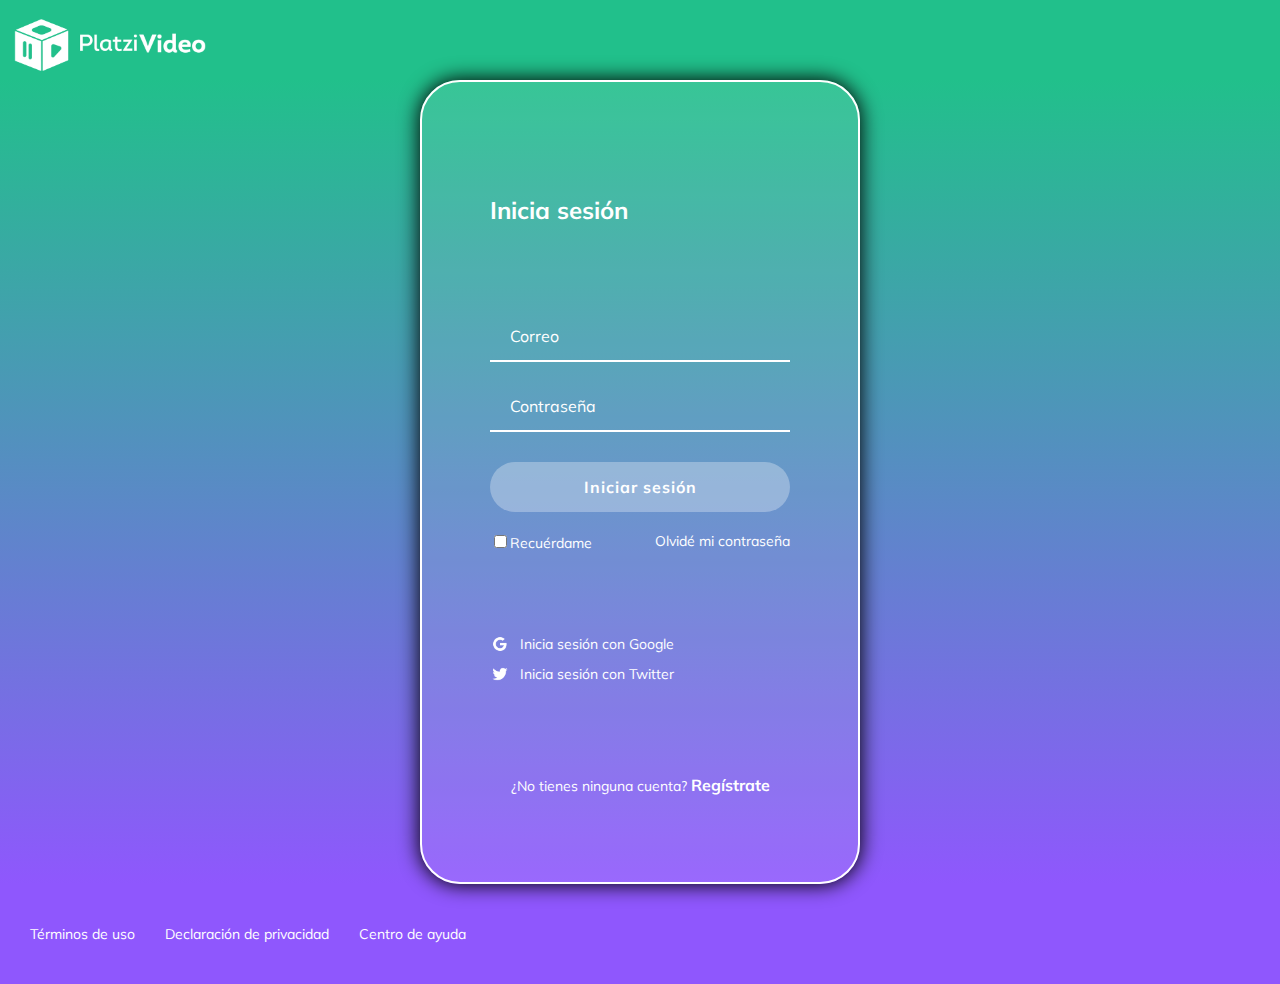
<file: inicio_sesion.html>
<html lang="en">
<head>
    <meta charset="UTF-8">
    <meta name="viewport" content="width=device-width, initial-scale=1.0">
    <title>Platzi Video</title>
    <link href="https://fonts.googleapis.com/css?family=Muli&display=swap" rel="stylesheet">
    <link rel="stylesheet" href="css/styles_login.css">
</head>
<body>

    <header class="header">
        <img class="header__img" src="images/logo.png" alt="logo">
    </header>
    <section class="login">
        <div class="login__container">
            <h2>Inicia sesión</h2>
            <form class="login__container--form">
                <input class="input" type="text" placeholder="Correo">
                <input class="input" type="password" placeholder="Contraseña">
                <button class="button">Iniciar sesión</button>
                <div class="login__container--remember-me">
                    <label>
                        <input type="checkbox" name="" id="cbox1" value="checkbox">Recuérdame
                    </label>
                    <a href="#">Olvidé mi contraseña</a>
                </div>
            </form>
            <div class="login__container--social-media">
                <div><img src="images/google-icon.png" alt="Google">Inicia sesión con Google</div>
                <div><img src="images/twitter-icon.png" alt="Twitter">Inicia sesión con Twitter</div>
            </div>
            <p class="login__container--register">¿No tienes ninguna cuenta? <a href="#">Regístrate</a> </p>
        </div>
    </section>
    <footer class="footer">
        <a href="#">Términos de uso</a>
        <a href="#">Declaración de privacidad</a>
        <a href="#">Centro de ayuda</a>
    </footer>
    
</body>
</html>
</file>
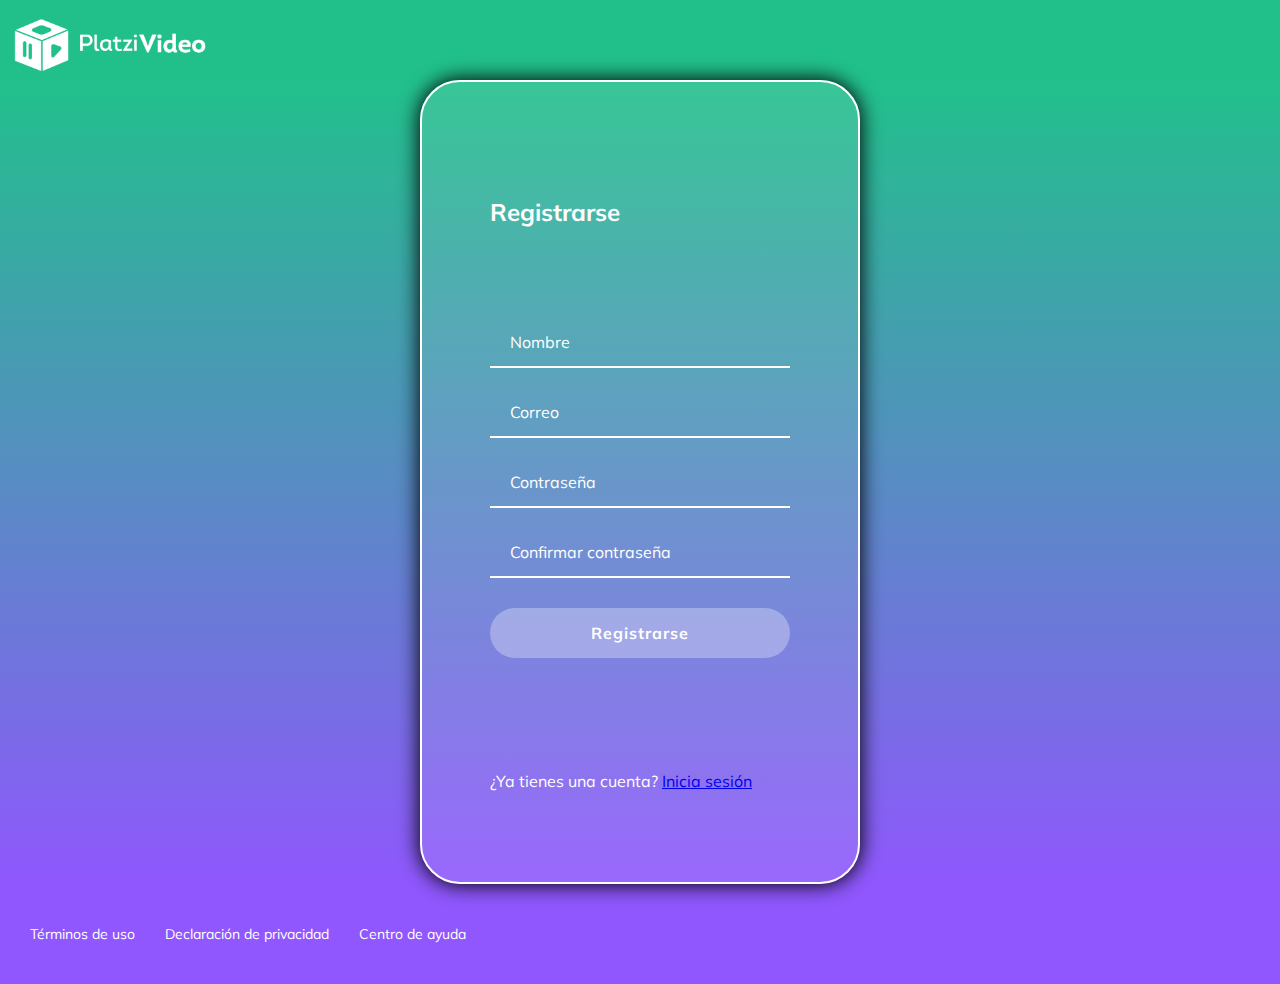
<file: registrarse.html>
<html lang="en">

<head>
    <meta charset="UTF-8">
    <meta name="viewport" content="width=device-width, initial-scale=1.0">
    <title>Platzi Video</title>
    <link href="https://fonts.googleapis.com/css?family=Muli&display=swap" rel="stylesheet">
    <link rel="stylesheet" href="css/styles_login.css">
</head>

<body>

    <header class="header">
        <img class="header__img" src="images/logo.png" alt="logo">
    </header>
    <section class="login">
        <div class="login__container">
            <h2>Registrarse</h2>
            <form class="login__container--form">
                <input class="input" type="text" placeholder="Nombre" required>
                <input class="input" type="text" placeholder="Correo" required>
                <input class="input" type="password" placeholder="Contraseña" required>
                <input class="input" type="password" placeholder="Confirmar contraseña" required>
                <button class="button">Registrarse</button>
            </form>
            <p class="login__container--inicio-sesion">¿Ya tienes una cuenta? <a href="#">Inicia sesión</a> </p>
        </div>
    </section>
    <footer class="footer">
        <a href="#">Términos de uso</a>
        <a href="#">Declaración de privacidad</a>
        <a href="#">Centro de ayuda</a>
    </footer>

</body>

</html>
</file>
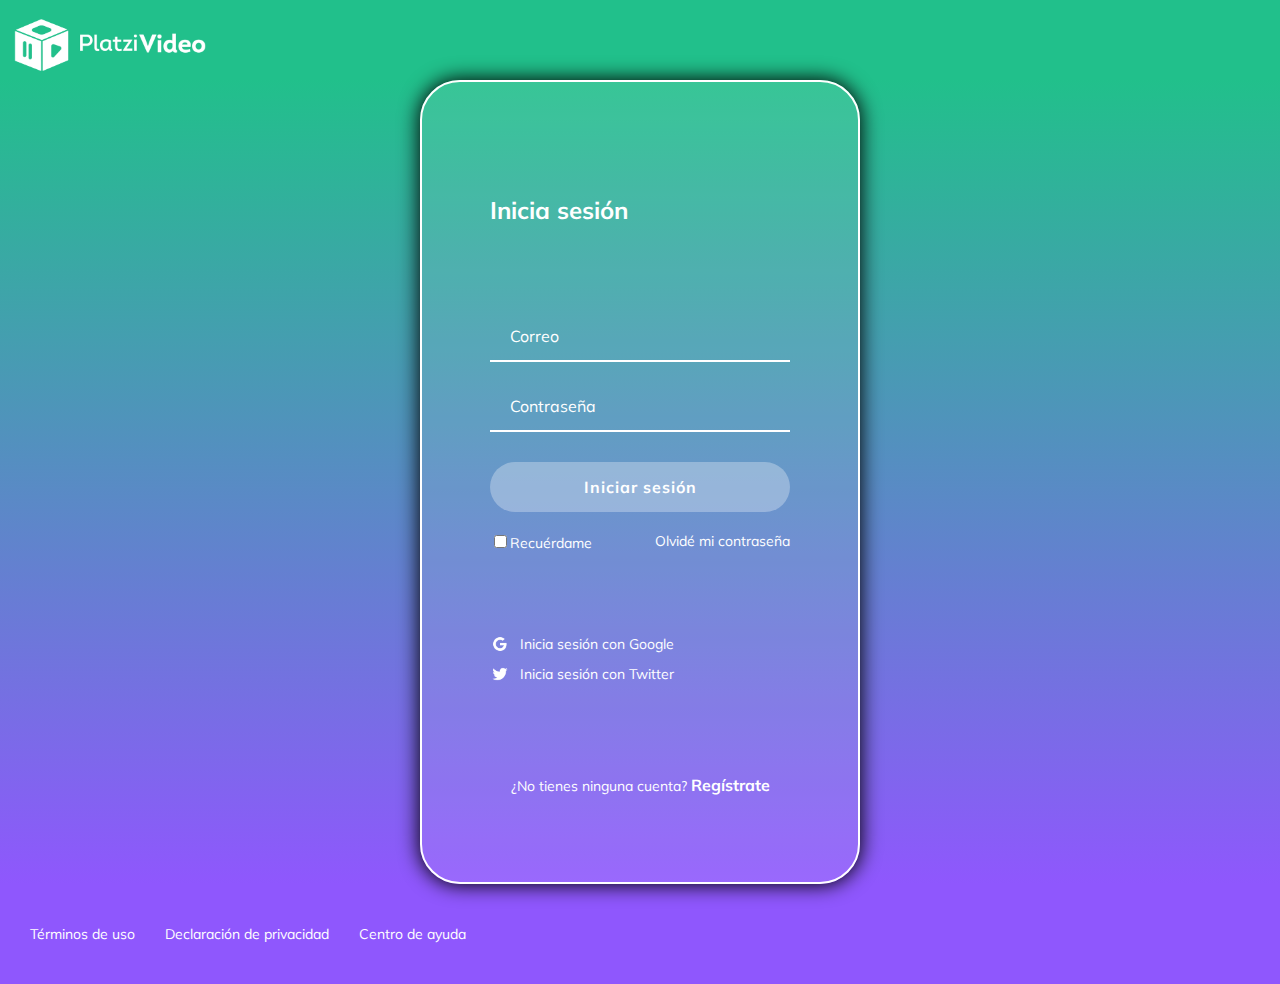
<file: login/inicio_sesion.html>
<html lang="en">
<head>
    <meta charset="UTF-8">
    <meta name="viewport" content="width=device-width, initial-scale=1.0">
    <title>Platzi Video</title>
    <link href="https://fonts.googleapis.com/css?family=Muli&display=swap" rel="stylesheet">
    <link rel="stylesheet" href="styles.css">
</head>
<body>

    <header class="header">
        <img tabindex="0" class="header__img" src="../assets/logo.png" alt="logo">
    </header>
    <section class="login">
        <div class="login__container">
            <h2 tabindex="0">Inicia sesión</h2>
            <form class="login__container--form">
                <input aria-label="Correo" class="input" type="text" placeholder="Correo">
                <input aria-label="Contraseña" class="input" type="password" placeholder="Contraseña">
                <button class="button">Iniciar sesión</button>
                <div class="login__container--remember-me">
                    <label>
                        <input type="checkbox" name="" id="cbox1" value="checkbox">Recuérdame
                    </label>
                    <a href="#">Olvidé mi contraseña</a>
                </div>
            </form>
            <div class="login__container--social-media">
                <div><img src="../assets/google-icon.png" alt="Google">Inicia sesión con Google</div>
                <div><img src="../assets/twitter-icon.png" alt="Twitter">Inicia sesión con Twitter</div>
            </div>
            <p class="login__container--register">¿No tienes ninguna cuenta? <a href="#">Regístrate</a> </p>
        </div>
    </section>
    <footer class="footer">
        <a href="#">Términos de uso</a>
        <a href="#">Declaración de privacidad</a>
        <a href="#">Centro de ayuda</a>
    </footer>
    
</body>
</html>
</file>
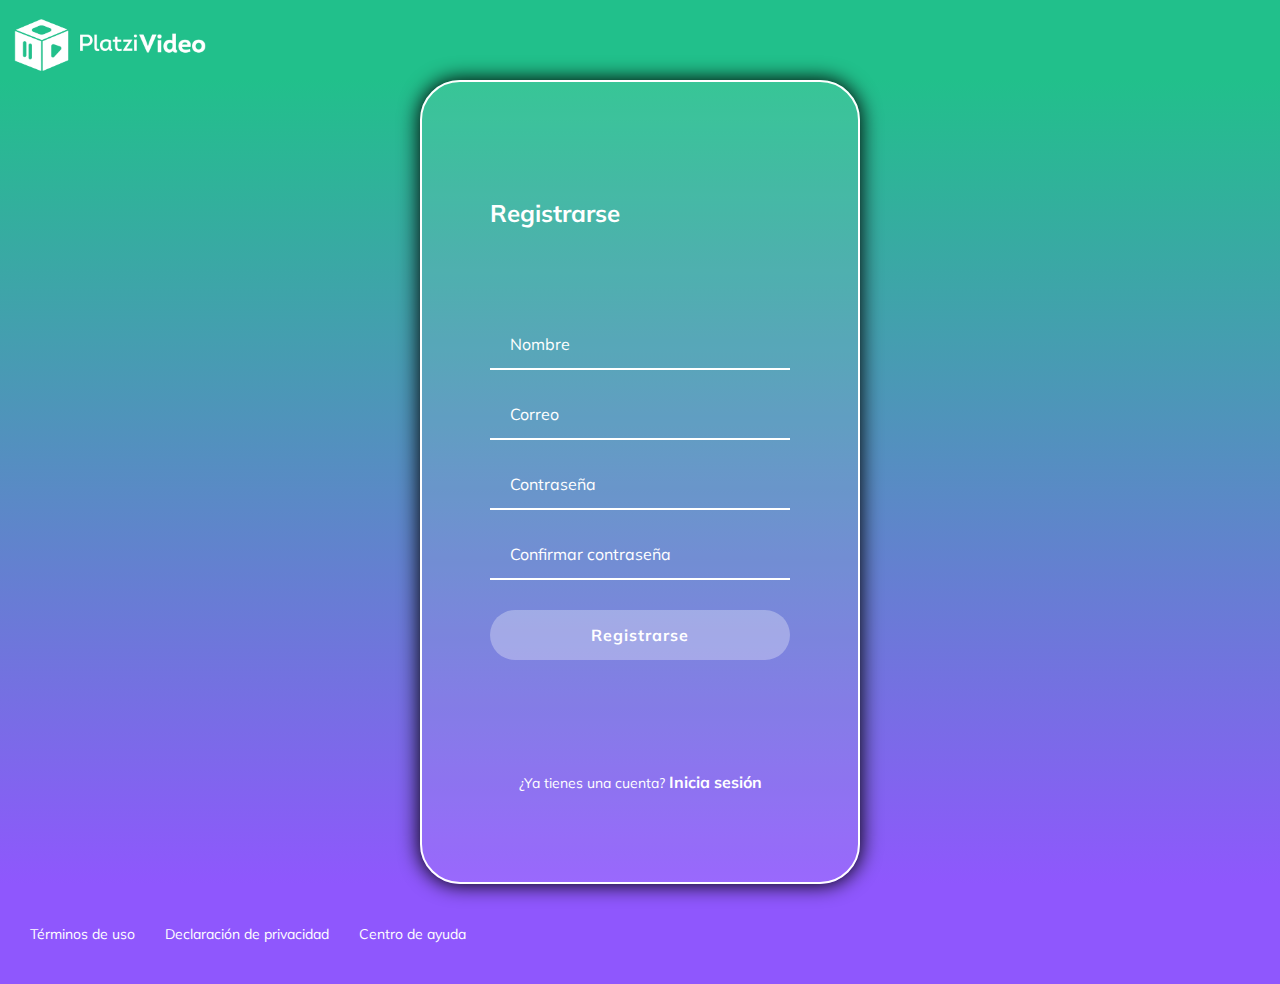
<file: register/registrarse.html>
<html lang="en">

<head>
    <meta charset="UTF-8">
    <meta name="viewport" content="width=device-width, initial-scale=1.0">
    <title>Platzi Video</title>
    <link href="https://fonts.googleapis.com/css?family=Muli&display=swap" rel="stylesheet">
    <link rel="stylesheet" href="styles.css">
</head>

<body>

    <header class="header">
        <img class="header__img" src="../assets/logo.png" alt="logo">
    </header>
    <section class="register">
        <div class="register__container">
            <h2>Registrarse</h2>
            <form class="register__container--form">
                <input class="input" type="text" placeholder="Nombre" required>
                <input class="input" type="text" placeholder="Correo" required>
                <input class="input" type="password" placeholder="Contraseña" required>
                <input class="input" type="password" placeholder="Confirmar contraseña" required>
                <button class="button">Registrarse</button>
            </form>
            <p class="register__container--login">¿Ya tienes una cuenta? <a href="#">Inicia sesión</a> </p>
        </div>
    </section>
    <footer class="footer">
        <a href="#">Términos de uso</a>
        <a href="#">Declaración de privacidad</a>
        <a href="#">Centro de ayuda</a>
    </footer>

</body>

</html>
</file>
<file: css/styles_login.css>
body {
    margin: 0;
    font-family: 'Muli', sans-serif;
}
.header {
    background-color: #21C08B;
    color: white;
    width: 100%;
    height: 80px;
    display: flex;
    justify-content: space-between;
    align-items: center;
}
.header__img {
    width: 200px;
    margin-top: 10px;
    margin-left: 10px;
}

.login {
    background: linear-gradient(#21C08B, #8F57FD);
    display: flex;
    align-items: center;
    justify-content: center;
    flex-direction: column;
    padding: 0px 30px;
    min-height: calc(100vh - 200px);
}

.login__container {
    box-shadow: 0px 0px 20px 1px #000;
    background-color: rgba(255, 255, 255, 0.1);
    border: 2px solid white;
    border-radius: 40px;
    color: white;
    padding: 60px 68px 40px;
    min-height: 700px;
    width: 300px;
    display: flex;
    justify-content: space-around;
    flex-direction: column;
}

.login__container--form {
    display: flex;
    flex-direction: column;
}

.login__container--form label {
    font-size: 14px;
}

.login__container--remember-me {
    color: white;
    display: flex;
    justify-content: space-between;
    margin-top: 10px;
}

.login__container--remember-me a {
    color: white;
    font-size: 14px;
    text-decoration: none;
}

.login__container--remember-me a:hover {
    text-decoration: underline;
}

.login__container--social-media > div {
    display: flex;
    align-items: center;
    font-size: 14px;
    margin-bottom: 10px;
}

.login__container--social-media > div > img {
    width: 20px;
    margin-right: 10px;
}

.login__container--register {
    align-self: center;
    font-size: 14px;
}

.login__container--register a {
    color: white;
    font-weight: bold;
    font-size: 16px;
    text-decoration: none;
}

.login__container--register a:hover {
    text-decoration: underline;
}

.input {
    background-color: transparent;
    border-left: 0px;
    border-right: 0px;
    border-top: 0px;
    border-bottom: 2px solid white;
    font-size: 16px;
    font-family: 'Muli', sans-serif;
    margin-bottom: 20px;
    padding: 0px 20px;
    outline: none;
    height: 50px;
}

.input::placeholder {
    color: white;
}

.button {
    background-color: rgba(255, 255, 255, 0.3);
    border: none;
    border-radius: 25px;
    color: white;
    cursor: pointer;
    font-size: 16px;
    font-weight: bold;
    font-family: 'Muli', sans-serif;
    height: 50px;
    letter-spacing: 1px;
    margin: 10px 0px;
}

.footer {
    background-color: #8F57FD;
    display: flex;
    align-items: center;
    height: 100px;
    width: 100%;
}

.footer a {
    color: white;
    cursor: pointer;
    font-size: 14px;
    padding-left: 30px;
    text-decoration: none;
}

.footer a:hover {
    text-decoration: underline;
}

@media only screen and (max-width: 600px) {
    .login__container {
        box-shadow: none;
        background-color: transparent;
        border: none;
        padding: 0px;
        width: 100%;
    }
    .footer {
        align-items: flex-start;
        flex-direction: column;
    }
}
</file>
<file: login/styles.css>
body {
  margin: 0;
  font-family: "Muli", sans-serif;
}

.header {
  display: flex;
  align-items: center;
  background-color: #21C08B;
  color: white;
  width: 100%;
  height: 80px;
  justify-content: space-between;
}

.header__img {
  width: 200px;
  margin-top: 10px;
  margin-left: 10px;
}

.login {
  display: flex;
  align-items: center;
  background: linear-gradient(#21C08B, #8F57FD);
  justify-content: center;
  flex-direction: column;
  padding: 0px 30px;
  min-height: calc(100vh - 200px);
}

.login__container {
  box-shadow: 0px 0px 20px 1px #000;
  background-color: rgba(255, 255, 255, 0.1);
  border: 2px solid white;
  border-radius: 40px;
  color: white;
  padding: 60px 68px 40px;
  min-height: 700px;
  width: 300px;
  display: flex;
  justify-content: space-around;
  flex-direction: column;
}

.login__container--form {
  display: flex;
  flex-direction: column;
}

.login__container--form label {
  font-size: 14px;
}

.login__container--remember-me {
  color: white;
  display: flex;
  justify-content: space-between;
  margin-top: 10px;
}

.login__container--remember-me a {
  color: white;
  font-size: 14px;
  text-decoration: none;
}

.login__container--remember-me a:hover {
  text-decoration: underline;
}

.login__container--social-media > div {
  display: flex;
  align-items: center;
  font-size: 14px;
  margin-bottom: 10px;
}

.login__container--social-media > div > img {
  width: 20px;
  margin-right: 10px;
}

.login__container--register {
  align-self: center;
  font-size: 14px;
}

.login__container--register a {
  color: white;
  font-weight: bold;
  font-size: 16px;
  text-decoration: none;
}

.login__container--register a:hover {
  text-decoration: underline;
}

.input {
  background-color: transparent;
  border-left: 0px;
  border-right: 0px;
  border-top: 0px;
  border-bottom: 2px solid white;
  font-size: 16px;
  font-family: "Muli", sans-serif;
  margin-bottom: 20px;
  padding: 0px 20px;
  outline: none;
  height: 50px;
}

.input::placeholder {
  color: white;
}

.button {
  background-color: rgba(255, 255, 255, 0.3);
  border: none;
  border-radius: 25px;
  color: white;
  cursor: pointer;
  font-size: 16px;
  font-weight: bold;
  font-family: "Muli", sans-serif;
  height: 50px;
  letter-spacing: 1px;
  margin: 10px 0px;
}

.footer {
  background-color: #8F57FD;
  display: flex;
  align-items: center;
  height: 100px;
  width: 100%;
}

.footer a {
  color: white;
  cursor: pointer;
  font-size: 14px;
  padding-left: 30px;
  text-decoration: none;
}

.footer a:hover {
  text-decoration: underline;
}

@media only screen and (max-width: 600px) {
  .login__container {
    box-shadow: none;
    background-color: transparent;
    border: none;
    padding: 0px;
    width: 100%;
  }

  .footer {
    align-items: flex-start;
    flex-direction: column;
  }
}

/*# sourceMappingURL=styles.css.map */
</file>
<file: register/styles.css>
body {
    margin: 0;
    font-family: 'Muli', sans-serif;
}
.header {
    background-color: #21C08B;
    color: white;
    width: 100%;
    height: 80px;
    display: flex;
    justify-content: space-between;
    align-items: center;
}
.header__img {
    width: 200px;
    margin-top: 10px;
    margin-left: 10px;
}

.register {
    background: linear-gradient(#21C08B, #8F57FD);
    display: flex;
    align-items: center;
    justify-content: center;
    flex-direction: column;
    padding: 0px 30px;
    min-height: calc(100vh - 200px);
}

.register__container {
    box-shadow: 0px 0px 20px 1px #000;
    background-color: rgba(255, 255, 255, 0.1);
    border: 2px solid white;
    border-radius: 40px;
    color: white;
    padding: 60px 68px 40px;
    min-height: 700px;
    width: 300px;
    display: flex;
    justify-content: space-around;
    flex-direction: column;
}

.register__container--form {
    display: flex;
    flex-direction: column;
}

.register__container--form label {
    font-size: 14px;
}

.register__container--remember-me {
    color: white;
    display: flex;
    justify-content: space-between;
    margin-top: 10px;
}

.register__container--remember-me a {
    color: white;
    font-size: 14px;
    text-decoration: none;
}

.register__container--remember-me a:hover {
    text-decoration: underline;
}

.register__container--social-media > div {
    display: flex;
    align-items: center;
    font-size: 14px;
    margin-bottom: 10px;
}

.register__container--social-media > div > img {
    width: 20px;
    margin-right: 10px;
}

.register__container--login {
    align-self: center;
    font-size: 14px;
}

.register__container--login a {
    color: white;
    font-weight: bold;
    font-size: 16px;
    text-decoration: none;
}

.register__container--login a:hover {
    text-decoration: underline;
}

.input {
    background-color: transparent;
    border-left: 0px;
    border-right: 0px;
    border-top: 0px;
    border-bottom: 2px solid white;
    font-size: 16px;
    font-family: 'Muli', sans-serif;
    margin-bottom: 20px;
    padding: 0px 20px;
    outline: none;
    height: 50px;
}

.input::placeholder {
    color: white;
}

.button {
    background-color: rgba(255, 255, 255, 0.3);
    border: none;
    border-radius: 25px;
    color: white;
    cursor: pointer;
    font-size: 16px;
    font-weight: bold;
    font-family: 'Muli', sans-serif;
    height: 50px;
    letter-spacing: 1px;
    margin: 10px 0px;
}

.footer {
    background-color: #8F57FD;
    display: flex;
    align-items: center;
    height: 100px;
    width: 100%;
}

.footer a {
    color: white;
    cursor: pointer;
    font-size: 14px;
    padding-left: 30px;
    text-decoration: none;
}

.footer a:hover {
    text-decoration: underline;
}

@media only screen and (max-width: 600px) {
    .register__container {
        box-shadow: none;
        background-color: transparent;
        border: none;
        padding: 0px;
        width: 100%;
    }
    .footer {
        align-items: flex-start;
        flex-direction: column;
    }
}
</file>
